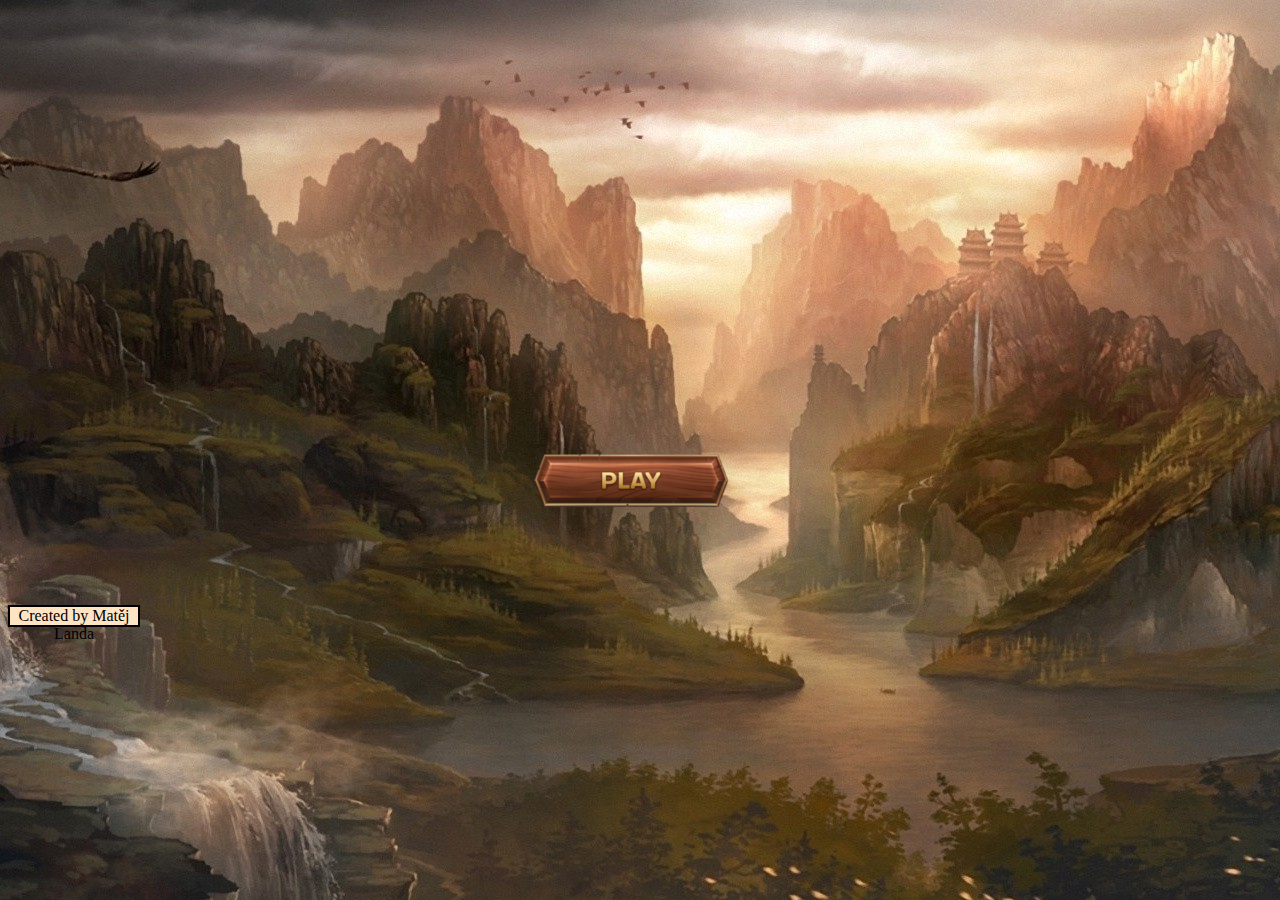
<file: index.html>
<!DOCTYPE html>
<html lang="en">
  <head>
    <meta charset="UTF-8" />
    <meta http-equiv="X-UA-Compatible" content="IE=edge" />
    <meta name="viewport" content="width=device-width, initial-scale=1.0" />
    <link rel="stylesheet" href="res/css/style.css" />
    <link rel="icon" type="image/x-icon" href="./res/img/favicon.ico" />
    <title>Emberforge</title>
  </head>

  <body>
    <p id="creator">Created by Matěj Landa</p>
    <div id="game">
      <div id="minimizedOrder">
        <img src="./res/img/scroll.png" id="miniOrder" />
      </div>
      <div id="orders">
        <p id="minimize">Rool up</p>
        <div id="finish">finished</div>
        <div id="parts">
          <div id="partName"></div>
          <div id="partSchema"></div>
        </div>
      </div>
      <div id="mainMenu">
        <img src="./res/img/startButton.png" id="startButton" />
      </div>
      <div id="Lore">
        <img src="./res/img/continueButton.png" id="continueButton" />

        <div id="loreBorder">
          <p id="loreText">
            Ve městě Ironridge zdědí Alistair zanedbanou Emberforge, kdysi
            prosperující kovárnu své rodiny. Hráči jsou odhodláni obnovit jeho
            bývalou slávu a v této kovářské tycoon hře se vžijí do Alistairovy
            role.<br /><br />

            Začněte se skromným obchodem, základními nástroji a několika věrnými
            zákazníky. Spolupracujte s různorodými obyvateli města a objevte
            tržní trendy a preference zákazníků, od farmářů, kteří hledají
            robustní pluhy, až po rytíře, kteří potřebují silné meče.<br /><br />

            Jak se kovárně Emberforge daří, hráči odemykají nové techniky,
            rozšiřují kovárnu a najímají zkušené učně. Spravujte zdroje,
            investujte do výzkumu a vývoje a strategicky stanovujte ceny zboží,
            abyste si udrželi náskok.
            <br /><br />

            Experimentujte s různými materiály, kouzly a návrhy a vytvářejte
            legendární zbraně a zbroje. Úspěch přitahuje výzvy, včetně
            konkurenčních kovářů, kteří se snaží sabotovat nebo ukrást obchodní
            tajemství.
            <br /><br />

            Investujte do bezpečnosti, budujte spojenectví a občas se chopte
            zbraní, abyste kovárnu ubránili. Odhalte tajemství Alistairova
            rodinného dědictví, odemkněte mystické schopnosti a vykovejte
            magické zbraně.
          </p>
        </div>
      </div>
      <div id="mainGamePart">
        <div id="customers">
          <div id="customerBody"></div>
          <div id="customerHead"></div>
        </div>
        <img
          src="./res/img/counterButton.png"
          id="counterButton"
          class="mainButtons"
        />
        <img
          src="./res/img/workshopButton.png"
          id="workshopButton"
          class="mainButtons"
        />
        <img
          src="./res/img/orderButton.png"
          id="orderButton"
          class="mainButtons"
        />
        <div id="shopView"></div>
        <div id="forgery">
          <div id="smeltingButton">Take Out</div>
          <div class="slidecontainer">            
            <p id="bellowText">Bellows</p>
            <input type="range" min="1" max="100" value="50" class="slider" id="myRange">

          </div>
          <div class="slidecontainer">
            <div id="castingChainFace">
            <p id="castingChain">Pull</p>
          </div>
            <input type="range" min="1" max="100" value="1" class="slider" id="myRange2">
          </div>
        <div id="mark">

        </div>
          <div id="crucible"></div>
          <div id="casts">
            <p id="castText">Cast's</p>
              <div class="weaponCasts" >Battle Axe</div>
              <div class="weaponCasts" >Axe</div>
              <div class="weaponCasts" >Long Sword</div>
              <div class="weaponCasts" >Short Sword</div>
              <div class="weaponCasts" > Pickaxe</div>
              <div class="weaponCasts" >Shovel</div>
          </div>
          <div id="ores">
            <p id="oreText">Ore's</p>
          <div class="oreChoose">Bronze 10,-</div>
          <div class="oreChoose">Iron 10,-</div>
          <div class="oreChoose">Gold 10,-</div>
          </div>
        </div>
        <div id="workshopView">
          <img src="./res/img/arrow.png" id="arrow" />
          <div id="weapon">
          <div id="partBuilding">
            <div  id="handle">
            </div>
            
          </div> 
            <div id="smithing">
              <div class="smithingButton">HIT !</div>
              <div class="smithingButton">HIT !</div>
              <div class="smithingButton">HIT !</div>
              <div class="smithingButton">HIT !</div>
              <div class="smithingButton">HIT !</div>
            </div>
            <div id="deleteButton">Delete</div>
            <div id="castedWeapons">

            </div>
          </div>
        </div>
        <div id="tutorial">
          <img src="./res/img/continueButton.png" id="continueButton1" />
          <div id="prolog">
            <p>
              Tak tohle je ta „slavná" Emberforge, od svého dětství jsem tu
              poprvé, ale táta tady byl pořád. Prý to tu opravdu
              prosperovalo.... než táta onemocněl.<br />
              Vždycky jsem obdivoval jeho práci, ale stihl mě naučit uplné
              základy. Hmmm starosta říkal že tady někde nechal závět když to tu
              byl zkontrolovat.<br />
              Ááá tady je. *Bere závět do ruky a čte jí*
            </p>
          </div>
          
          <div id="workshopT">
            <p></p>
          </div>

          <div id="couterT">
            <p id="part1">
              <br />
              Milý Alistaire, synu můj, Věřím, že budeš pokračovat v této
              rodinné tradici s láskou, oddaností a schopností.<br />
              S důvěrou ti předávám klíče k této kovárně, Věřím v tvou schopnost
              a vášeň pro kovářské umění.<br />
              Chtěl bych, abys vedl tuto kovárnu s poctivostí, respektem a
              inovativními myšlenkami ale nezapomínal i na tradice<br />
              Přeji si, aby sis stále rozšiřoval své dovednosti a znalosti.
              Proto ti poskytuji moji sbírku starých knih o kovářském umění<br />
              Věřím, že tuto kovárnu povedeš s láskou a oddaností, jako to
              dělala naše rodina po mnoho generací.<br />
              Přeji ti mnoho úspěchů a plodné práce v tomto odkazu, který ti
              nyní předávám.<br /><br />

              Tímto končím svou závěť, vědom si toho, že moje dědictví bude v
              bezpečných rukou.<br />
              Mým posledním přáním je, aby tato kovárna přetrvala a rozkvétala
              pod tvojí vedením.<br /><br />

              S láskou a důvěrou tvůj otec Althord
            </p>
            <p id="part2">
              <br />
              *Přiložený návod k obsluze*<br /><br />
              Alistaire jelikož ti nemá kdo ukázat kde co jak je a jak to tady
              funguje sepsal jsem tenhle krátký návod<br />

              1. před sebou máš jedinou viditelnou část kovárny pro zákazníky,
              je to přepážka kde ,budeš přijímat a odevzdávat objednávky
              zákazníkům<br />
              (Pro přesun sem stačí zmáčknout tlačítko counter a pro přijetí
              objednávky zlaté tlačítko order co bude levitovat pod
              zákazníkem)<br /><br />

              2. pak je tu samotné srdce kovárny a to je tvoje pracovna kde
              budeš slévat, tepat, brousit a skládat zbraně, či nástroje podle
              objednávky<br />
              (Pro přesun do pracovny stačí zmáčknout tlačítko workshop,
              tutorial k výrobě zbraně dostanete dále v příběhu)
            </p>
            <p id="part3">
              <br />
              Hmm koukám že otec přiložil i menší manuál k výrobě meče<br />
              To by se mohlo hodit, no přečtu si ho potom <br /><br />
              *slyšíš zvonek u dveří a vzpomeneš si že jsi nezamkl když jsi
              přišel *<br /><br />
              *jdeš se podívat do obchodu*<br /><br />
            </p>
            <p id="part4">
              <br />
              *Vcházíš do prodejny a vidíš muže ve zbroji jak se rozhlíží po
              obchodě* <br /><br />
              Ty: Dobrý den můžu vám nějak pomoci<br /><br />
              Zákazník: Oh dobrý den, všiml jsem si že se zde svítí a byl tu
              rozruch, je to tu znova otevřené ?<br /><br />
              Ty: Ano převzal jsem obchod po otci a planuju to tu znovu
              otevří<br /><br />
              Zákazník: To je užasné, býval to nejlepší obchod ve městě doufám
              že budeš stejně šikovný jako Althý<br /><br />
              Ty: Althý ? <br /><br />
              Zákazník: Ano přezdívka tvého otce z dob kdy byl členem armády,
              <br />
              každopádně mám prosbičku zničila se mi zbran a v zbrojnici už
              žádná nezbila, jsi schopen vyrobit mi novou ?<br /><br />
              Ty: No mužu to zkusit, ale varuju vás bude to poprvé co to budu
              zkoušet v téhle kovárně <br /><br />
              Zákazník: Super, samozřejmě ti za ní zaplatím a jinak já jsem
              Reynauld<br /><br />
              Ty: Já jsem Alistair, ted mi pověz jak si to představuješ tu zbran
              a jdem na to
            </p>
            <p id="part5">
              <br />
              Přijmi Reynauldovu objednávku <br /><br />
              Po přijmutí objednávky se ti objeví v pravo seznam podmínek a
              obrázek zbraně <br />
              (pokud nejsou podmínky máš volnou ruku)<br />
              Seznam požadavků se bude postupně odškrtávat pokaždé když se
              vrátíš k pultu<br />
              aby jsi měl přehled co už jsi udělal <br />
            </p>
            <img src="./res/img/ReynauldU.png" class="UnknownPerson" />
            <img src="./res/img/Reynauld.png" id="Reynauld" />
          </div>

          <div id="mapT">

          </div>
        </div>
      </div>
    </div>

    <script src="./res/js/main.js"></script>
  </body>
</html>
</file>
<file: res/css/style.css>
* {
  -webkit-user-select: none;
  -moz-user-select: none;
  -ms-user-select: none;
  user-select: none;
}

@font-face {
  font-family: "fantasy";
  src: url("../img/fantasy.otf");
}

#creator {
  position: absolute;
  background-color: bisque;
  border: 2px black solid;
  width: 10vw;
  height: 2vh;
  text-align: center;
  margin-top: 46%;
}

#startButton {
  position: absolute;
  width: 20%;
  margin-left: 37.5%;
  margin-top: 32%;
  cursor: pointer;
}

#continueButton {
  position: absolute;
  margin-left: 36vw;
  margin-top: 80vh;
  cursor: pointer;
}

#continueButton1 {
  position: absolute;
  display: none;
  margin-left: 40vw;
  margin-top: 13vh;
  width: 17vw;
  z-index: 1;
  cursor: pointer;
}

.mainButtons {
  width: 20vw;
  position: absolute;
  margin-top: 85vh;
  display: none;
  cursor: pointer;
}

#counterButton {
  margin-left: 15vw;
}

#workshopButton {
  margin-left: 65vw;
}

#Lore {
  display: none;
}

#mainMenu {
  display: block;
}

#loreText {
  color: aliceblue;
}

#loreBorder {
  text-align: center;
  font-size: 30px;
  width: 50vw;
  margin-left: 24vw;
  margin-top: 2vh;
  position: absolute;
}

#prolog {
  position: absolute;
  display: none;
  background-color: bisque;
  width: 50vw;
  height: 12vh;
  border: 2px black solid;
  text-align: center;
  margin-left: 24vw;
  margin-top: 5vh;
}

#part1 {
  position: absolute;
  display: none;
  background-color: bisque;
  width: 50vw;
  height: 27vh;
  margin-left: 24vw;
  margin-top: 5vh;
  border: 2px black solid;
  text-align: center;
}

#part2 {
  position: absolute;
  display: none;
  background-color: bisque;
  width: 50vw;
  height: 22vh;
  margin-left: 24vw;
  margin-top: 5vh;
  border: 2px black solid;
  text-align: center;
}

#part3 {
  position: absolute;
  display: none;
  background-color: bisque;
  width: 50vw;
  height: 18vh;
  margin-left: 24vw;
  margin-top: 5vh;
  border: 2px black solid;
  text-align: center;
}

#part4 {
  position: absolute;
  display: none;
  background-color: bisque;
  width: 30vw;
  height: 50vh;
  margin-left: 2vw;
  margin-top: 5vh;
  border: 2px black solid;
  text-align: center;
}

#part5 {
  position: absolute;
  display: none;
  background-color: bisque;
  width: 30vw;
  height: 50vh;
  margin-left: 2vw;
  margin-top: 5vh;
  border: 2px black solid;
  text-align: center;
}

.UnknownPerson {
  position: absolute;
  margin-left: 37vw;
  margin-top: 25vh;
  display: none;
}

#Reynauld {
  position: absolute;
  margin-left: 37vw;
  margin-top: 25.5vh;
  display: none;
}

#orderButton {
  position: absolute;
  display: none;
  margin-left: 40vw;
}

#minimize {
  position: absolute;
  display: none;
  margin-left: 9vw;
  margin-top: 60vh;
  cursor: pointer;
  font-family: "fantasy";
  font-size: 50px;
  z-index: 3;
}

#arrow {
  position: absolute;
  display: none;
  width: 10vh;
  margin-left: 90vw;
  margin-top: 90vh;
  cursor: pointer;
}

#orders {
  position: absolute;
  display: none;
  background-image: url("../img/orderScroll.png");
  background-size: contain;
  background-repeat: no-repeat;
  width: 25vw;
  height: 70vh;
  margin-left: 73vw;
  margin-top: 0vh;
  z-index: 10;
}

#miniOrder {
  width: 25vw;
  margin-left: 73vw;
  margin-top: 1vh;
  position: absolute;
  display: none;
  cursor: pointer;
}

#partSchema {
  background-size: contain;
  background-repeat: no-repeat;
  height: 50vh;
 

}

#forgery{
  position: absolute;
  display: none;
}

#crucible{
  position: absolute;
  background-size: contain;
  background-repeat: no-repeat;
}
.weaponCasts{
  width: 5vw;
  height: 10vh;
  border: 1px solid black;
  background-color: bisque;
  display: flex;
  align-items: center;
  justify-content: center;
  margin-top: 3vh;
  margin-left: 1vw;
  cursor: pointer;
}

.oreChoose{
  width: 5vw;
  height: 10vh;
  border: 1px solid black;
  background-color: bisque;
  display: none;
  align-items: center;
  justify-content: center;
  margin-top: 15vh;
  margin-left: 1vw;
  cursor: pointer;
}

#castText{
  position: absolute;
  rotate: 90deg;
  margin-left: 7vw;
  margin-top: 28vh;
  font-size: 125px;
  color: aliceblue;
}

#oreText{
  
    position: absolute;
    rotate: 90deg;
    margin-left: 7vw;
    margin-top: 23vh;
    font-size: 125px;
    color: aliceblue;
    display: none;
  
  
}

#mark{
  position: absolute;
  display: none;
  width: 3vw;
  height: 6vh;
  border: solid black 2px;
  border-radius: 30px;
  margin-left: 55vw;
  margin-top: 30vh;
  background-color: orange;
}

#smeltingButton{
  display: none;
  position: absolute;
  width: 5vw;
  height: 5vh;
  align-items: center;
  justify-content: center;
  margin-top: 75vh;
  margin-left: 52.5vw;
  cursor: pointer;
  border: solid black 2px;
  background-color: green;
}

#deleteButton{
  border: solid black 2px;
  position: absolute;
  width: 8vw;
  height: 8vh;
  margin-top: 85vh;
  margin-left: 45vw;
  background-color: red;
  align-items: center;
  justify-content: center;
  cursor: pointer;
  display: none;
}

.slider {
  position: absolute;
 rotate: 90deg;
  width: 9vw;
  height: 25px;
  background: #d3d3d3;
  outline: none;
  opacity: 0.7;
  -webkit-transition: .2s;
  transition: opacity .2s;
  


}

#myRange{
  margin-left: 56vw;
  margin-top: 80vh;
}
#myRange2{
  margin-left: 33.3vw;
  margin-top: 51vh;
}


.slidecontainer{
  display: none;
}
#bellowText{
  position: absolute;
  rotate: 90deg;
  color: aliceblue;
  margin-left: 61vw;
margin-top: 80vh;

}

.slider:hover {
  opacity: 1;
}

.slider::-webkit-slider-thumb {
  -webkit-appearance: none;
  appearance: none;
  width: 25px;
  height: 25px;
  background: #04AA6D;
  cursor: pointer;
}

.slider::-moz-range-thumb {
  width: 25px;
  height: 25px;
  background: #04AA6D;
  cursor: pointer;
}

#castingChain{
 
 margin-left: 1.8vw;

}

#castingChainFace{
 
  position: absolute;
  border: solid 2px black;
  align-items: center;
  justify-content: center;
  width: 5vw;
  height: 5vh;
  margin-left: 35vw;
  margin-top: 38vh;
  background-color: greenyellow;
}
#castedWeapons{
  display: none;
  width: 50vw;
  height: 40vh;
  margin-left: 20vw;
  rotate: 180deg;
  position:absolute;
  background-size: contain;
  background-repeat: no-repeat;
}

.smithingButton{
  display: none;
  position: absolute;
  width: 4vw;
  height: 4vh;
  border: solid 2px black;
  background-color: thistle;
  background-size: contain;
  background-repeat: no-repeat;
  z-index: 6;
  cursor: pointer;
}

#handle{
  display: none;
  position:absolute;
  width: 5vw;
  height: 30vh;
  cursor: pointer;
  background-size: contain;
  background-repeat: no-repeat;
  
}
#finish{
  display: none;
  position: absolute;
width: 5vw;
height: 5vh;
border: solid black 2px;
background-color: #04AA6D;
}
</file>
